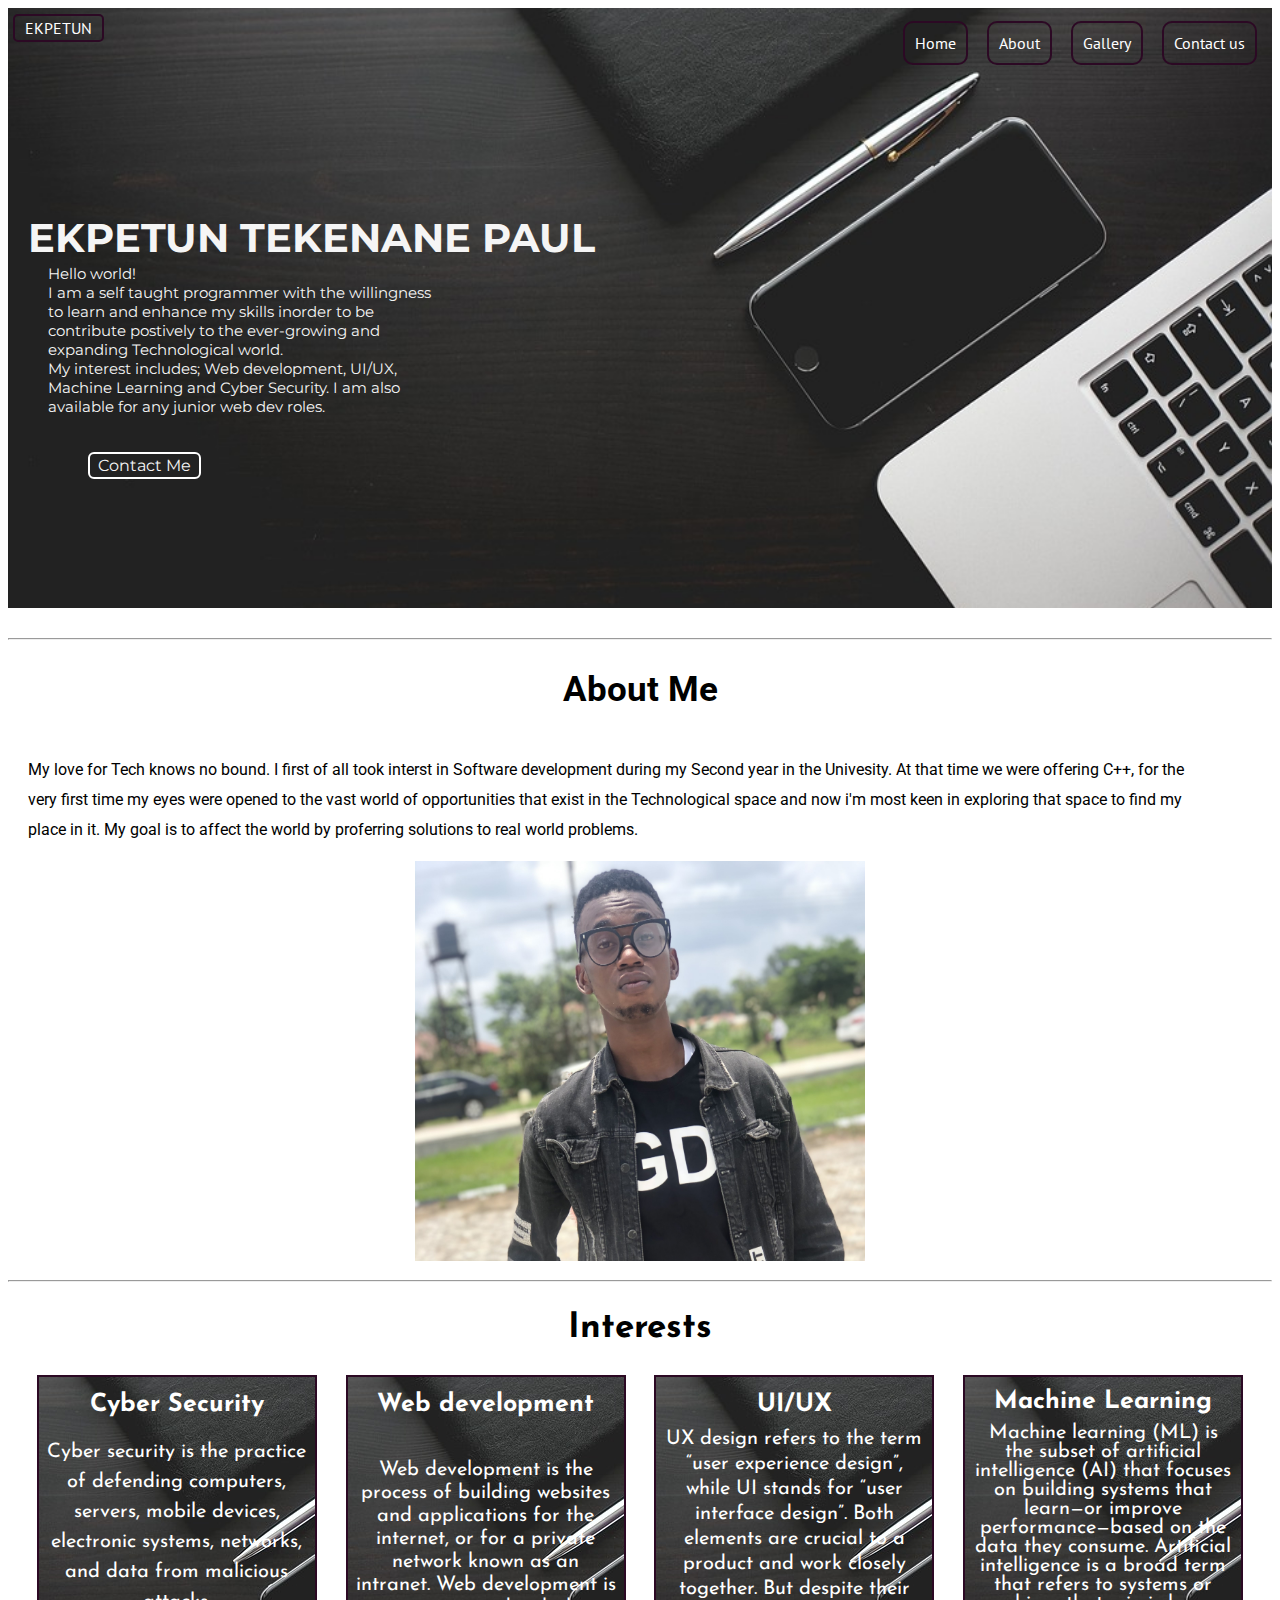
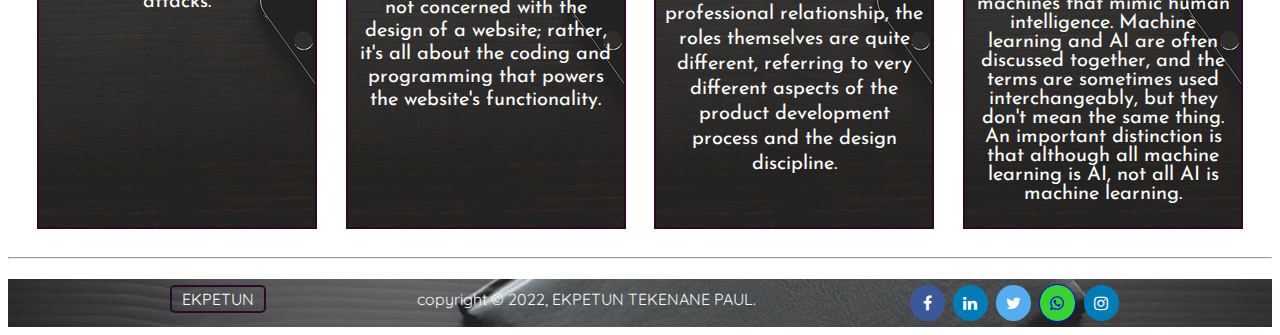
<file: index.html>
<!DOCTYPE html>
<html>
<head>
<meta name="viewport" content="width=device-width, initial-scale=1">
<link rel="stylesheet" href="style.css">
<link rel="stylesheet" href="https://cdnjs.cloudflare.com/ajax/libs/font-awesome/4.7.0/css/font-awesome.min.css">
</head>
<body>

  <section>
    <div class="header">
       <div class="header-icon">
          <a href="index.html">EKPETUN</a>
       </div>
       <div class="header-items">
          <nav>
            <a href="index.html">Home</a>
            <a href="about.html">About</a>
            <a href="gallery.html">Gallery</a>
            <a href="contact.html"> Contact us</a>
          </nav>
       </div>
    </div>

    <div class="intro">
       <h1>
          ekpetun tekenane paul
       </h1>
       <p>
          Hello world! <br> I am a self taught programmer with the willingness to learn and enhance my skills inorder to be contribute postively to the ever-growing and expanding Technological world. <br>
          My interest includes; Web development, UI/UX, Machine Learning and Cyber Security. I am also available for any junior web dev roles.
       </p>
       <a href="contact.html" target="_blank">Contact Me</a>
    </div>
 </section> <hr>

 <div class="about-me">
      <h2>About Me</h2>
      <div class="bio">
         <div class="clearfix">
            <img src="images/ndu.jpg" alt="my picture">
         </div>
         
         <p>
            My love for Tech knows no bound. I first of all took interst in Software development during my Second year in the Univesity.
            At that time we were offering C++, for the very first time my eyes were opened to the vast world of opportunities that exist in 
            the Technological space and now i'm most keen in exploring that space to find my place in it. My goal is to affect the world by proferring solutions to real world problems.
         </p>
      </div> 
 </div> <hr>

 <div class="interest">
      <h2>Interests</h2>
      <div class="interest-items">
         <div id="cyber">
            <h5>Cyber Security</h5>
            <p>
               Cyber security is the practice of defending computers, servers, 
               mobile devices, electronic systems, networks, and data from malicious attacks.
            </p> 
         </div>
     
         <div id="web">
            <h5>Web development</h5>
            <p>Web development is the process of building websites
                and applications for the internet, or for a private network known as 
                an intranet. Web development is not concerned with the design of a website; rather, 
                it's all about the coding and programming that powers the website's functionality.</p> 
         </div>
     
         <div id="ui">
            <h5>UI/UX</h5>
            <p>UX design refers to the term “user experience design”, while UI
                stands for “user interface design”. Both elements are crucial to a product
                and work closely together. But despite their professional relationship, 
               the roles themselves are quite different, referring to very different aspects of 
               the product development process and the design discipline.</p> 
         </div>
     
         <div id="machine">
            <h5>Machine Learning</h5>
            <p>Machine learning (ML) is the subset of artificial intelligence 
               (AI) that focuses on building systems that learn—or 
               improve performance—based on the data they consume. Artificial 
               intelligence is a broad term that refers to systems or machines that 
               mimic human intelligence. Machine learning and AI are often discussed together,
                and the terms are sometimes used interchangeably, but they don't mean the same thing.
                 An important distinction is that although all machine learning is AI, 
                 not all AI is machine learning.</p>    
         </div>
      </div>
    <hr>

 </div>

 <!-- <div class="footer">
   <div class="footer-items">
      <div class="footer-icon">
         <a href="index.html">EKPETUN</a>
      </div>
      <div class="c-right">
         copyright &copy; 2022, EKPETUN TEKENANE PAUL.
      </div>
      
      <div class="social">
         <a href="https://www.facebook.com/pauloskiii4real" class="fa fa-facebook"></a>
         <a href="https://www.linkedin.com/in/tekenane-paul-ekpetun-b38570103/" class="fa fa-linkedin"></a>
         <a href="https://twitter.com/EkpetunPaul" class="fa fa-twitter"></a>
         <a href="https://wa.me/+2347054612299" class="fa fa-whatsapp"></a>
         <a href="https://www.instagram.com/i_am_ekpetun" class="fa fa-instagram"></a>
      </div>
    </div>
 </div> -->
 <div class="footer">
   <div class="footer-icon">
      <a href="index.html">EKPETUN</a>
   </div>
   <div class="c-right">
      copyright &copy; 2022, EKPETUN TEKENANE PAUL.
   </div>
   <div class="social">
      <a href="https://www.facebook.com/pauloskiii4real" class="fa fa-facebook"></a>
      <a href="https://www.linkedin.com/in/tekenane-paul-ekpetun-b38570103/" class="fa fa-linkedin"></a>
      <a href="https://twitter.com/EkpetunPaul" class="fa fa-twitter"></a>
      <a href="https://wa.me/+2347054612299" class="fa fa-whatsapp"></a>
      <a href="https://www.instagram.com/i_am_ekpetun" class="fa fa-instagram"></a>
   </div>
</div>
      
</body>
</html>
</file>
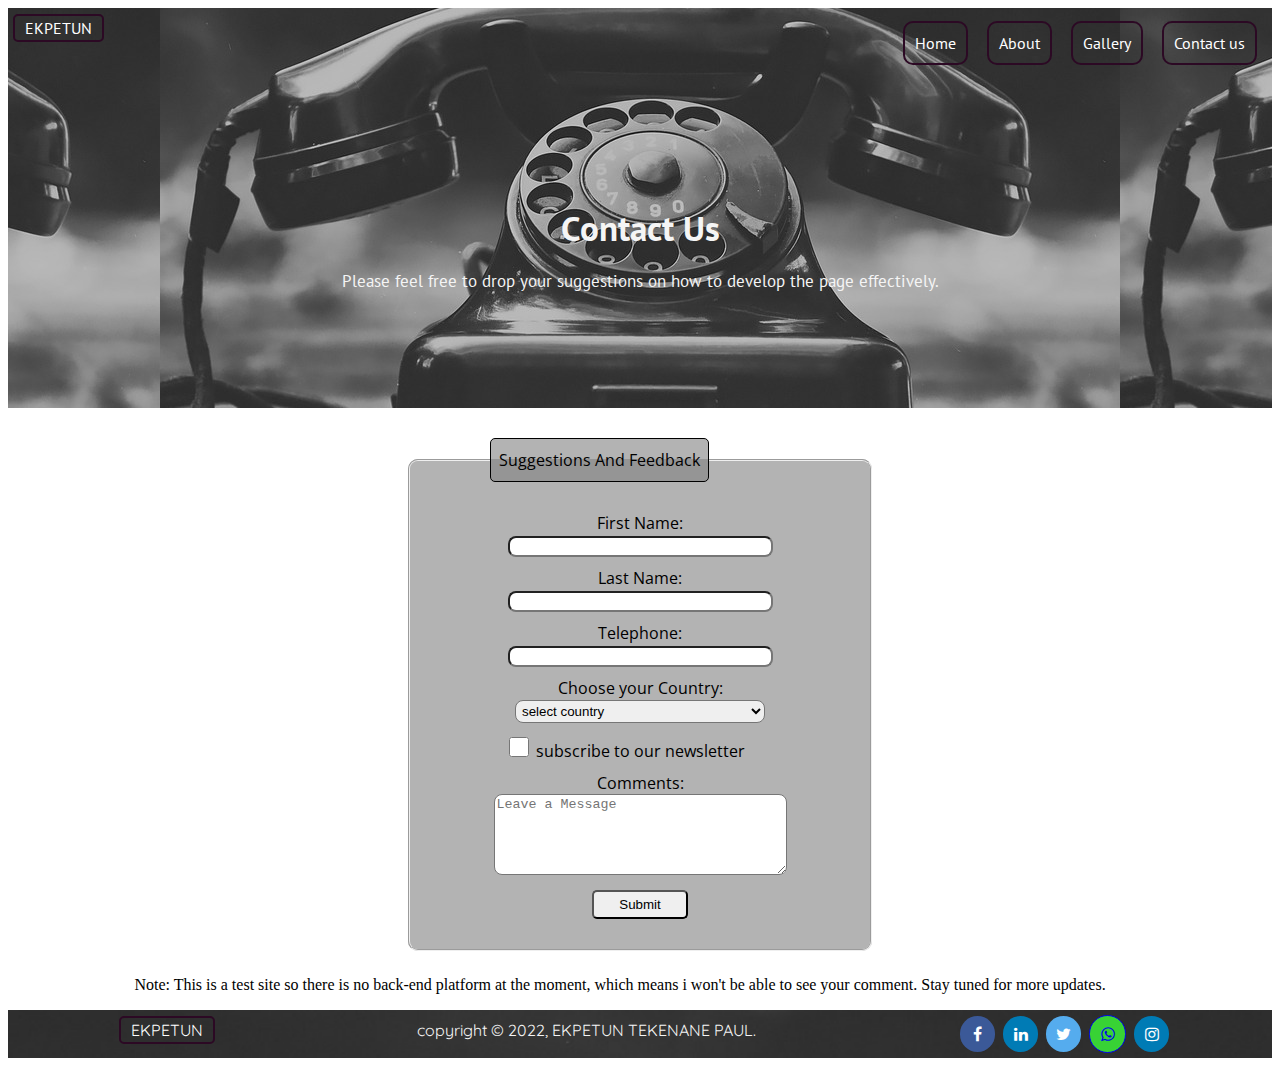
<file: contact.html>
<!DOCTYPE html>
<html lang="en">
<head>
   <meta charset="UTF-8">
   <meta http-equiv="X-UA-Compatible" content="IE=edge">
   <meta name="viewport" content="width=device-width, initial-scale=1.0">
   <title>Contact Us</title>
   <link rel="stylesheet" href="contact.css">
   <link rel="stylesheet" href="https://cdnjs.cloudflare.com/ajax/libs/font-awesome/4.7.0/css/font-awesome.min.css">
</head>
<body>
   <section class="about">
      <div class="header">
         <div class="header-icon">
            <a href="index.html">EKPETUN</a>
         </div>
         <nav class="header-items">
             <a href="index.html">Home</a>
             <a href="about.html">About</a>
             <a href="gallery.html">Gallery</a>
             <a href="contact.html"> Contact us</a>
         </nav>
      </div>
         
      <div class="contact">
         <div class="contact-items">
            <h1>Contact Us</h1>
            <p>
               Please feel free to drop your 
               suggestions on how to develop the page effectively.
            </p>  
         </div>
      </div>
   </section>
   
   <section class="contact-forms">
      <form action="#" method="post">
         <fieldset class="forms">
            <legend>suggestions and feedback</legend>

               <div class="firstname">
                  <label for="fname">First Name:</label> <br>
                  <input type="text" name="name" id="fname" size="30">
               </div>
            
               <div class="last name">
                  <label for="lname">Last Name:</label> <br>
                  <input type="text" name="name" id="lname" size="30">
               </div>

               <div class="telephone">
                  <label for="phone">Telephone:</label> <br>
                  <input type="tel" name="phone" id="phone" size="30">
               </div>

               <div class="Country">
                  <label for="country">Choose your Country:</label> <br>
                  <select id="country" name="country" size="1">
                     <option>select country</option>
                     <option value="AF">Afghanistan</option>
                     <option value="AX">Aland Islands</option>
                     <option value="AL">Albania</option>
                     <option value="DZ">Algeria</option>
                     <option value="AS">American Samoa</option>
                     <option value="AD">Andorra</option>
                     <option value="AO">Angola</option>
                     <option value="AI">Anguilla</option>
                     <option value="AQ">Antarctica</option>
                     <option value="AG">Antigua and Barbuda</option>
                     <option value="AR">Argentina</option>
                     <option value="AM">Armenia</option>
                     <option value="AW">Aruba</option>
                     <option value="AU">Australia</option>
                     <option value="AT">Austria</option>
                     <option value="AZ">Azerbaijan</option>
                     <option value="BS">Bahamas</option>
                     <option value="BH">Bahrain</option>
                     <option value="BD">Bangladesh</option>
                     <option value="BB">Barbados</option>
                     <option value="BY">Belarus</option>
                     <option value="BE">Belgium</option>
                     <option value="BZ">Belize</option>
                     <option value="BJ">Benin</option>
                     <option value="BM">Bermuda</option>
                     <option value="BT">Bhutan</option>
                     <option value="BO">Bolivia</option>
                     <option value="BQ">Bonaire, Sint Eustatius and Saba</option>
                     <option value="BA">Bosnia and Herzegovina</option>
                     <option value="BW">Botswana</option>
                     <option value="BV">Bouvet Island</option>
                     <option value="BR">Brazil</option>
                     <option value="IO">British Indian Ocean Territory</option>
                     <option value="BN">Brunei Darussalam</option>
                     <option value="BG">Bulgaria</option>
                     <option value="BF">Burkina Faso</option>
                     <option value="BI">Burundi</option>
                     <option value="KH">Cambodia</option>
                     <option value="CM">Cameroon</option>
                     <option value="CA">Canada</option>
                     <option value="CV">Cape Verde</option>
                     <option value="KY">Cayman Islands</option>
                     <option value="CF">Central African Republic</option>
                     <option value="TD">Chad</option>
                     <option value="CL">Chile</option>
                     <option value="CN">China</option>
                     <option value="CX">Christmas Island</option>
                     <option value="CC">Cocos (Keeling) Islands</option>
                     <option value="CO">Colombia</option>
                     <option value="KM">Comoros</option>
                     <option value="CG">Congo</option>
                     <option value="CD">Congo, Democratic Republic of the Congo</option>
                     <option value="CK">Cook Islands</option>
                     <option value="CR">Costa Rica</option>
                     <option value="CI">Cote D'Ivoire</option>
                     <option value="HR">Croatia</option>
                     <option value="CU">Cuba</option>
                     <option value="CW">Curacao</option>
                     <option value="CY">Cyprus</option>
                     <option value="CZ">Czech Republic</option>
                     <option value="DK">Denmark</option>
                     <option value="DJ">Djibouti</option>
                     <option value="DM">Dominica</option>
                     <option value="DO">Dominican Republic</option>
                     <option value="EC">Ecuador</option>
                     <option value="EG">Egypt</option>
                     <option value="SV">El Salvador</option>
                     <option value="GQ">Equatorial Guinea</option>
                     <option value="ER">Eritrea</option>
                     <option value="EE">Estonia</option>
                     <option value="ET">Ethiopia</option>
                     <option value="FK">Falkland Islands (Malvinas)</option>
                     <option value="FO">Faroe Islands</option>
                     <option value="FJ">Fiji</option>
                     <option value="FI">Finland</option>
                     <option value="FR">France</option>
                     <option value="GF">French Guiana</option>
                     <option value="PF">French Polynesia</option>
                     <option value="TF">French Southern Territories</option>
                     <option value="GA">Gabon</option>
                     <option value="GM">Gambia</option>
                     <option value="GE">Georgia</option>
                     <option value="DE">Germany</option>
                     <option value="GH">Ghana</option>
                     <option value="GI">Gibraltar</option>
                     <option value="GR">Greece</option>
                     <option value="GL">Greenland</option>
                     <option value="GD">Grenada</option>
                     <option value="GP">Guadeloupe</option>
                     <option value="GU">Guam</option>
                     <option value="GT">Guatemala</option>
                     <option value="GG">Guernsey</option>
                     <option value="GN">Guinea</option>
                     <option value="GW">Guinea-Bissau</option>
                     <option value="GY">Guyana</option>
                     <option value="HT">Haiti</option>
                     <option value="HM">Heard Island and Mcdonald Islands</option>
                     <option value="VA">Holy See (Vatican City State)</option>
                     <option value="HN">Honduras</option>
                     <option value="HK">Hong Kong</option>
                     <option value="HU">Hungary</option>
                     <option value="IS">Iceland</option>
                     <option value="IN">India</option>
                     <option value="ID">Indonesia</option>
                     <option value="IR">Iran, Islamic Republic of</option>
                     <option value="IQ">Iraq</option>
                     <option value="IE">Ireland</option>
                     <option value="IM">Isle of Man</option>
                     <option value="IL">Israel</option>
                     <option value="IT">Italy</option>
                     <option value="JM">Jamaica</option>
                     <option value="JP">Japan</option>
                     <option value="JE">Jersey</option>
                     <option value="JO">Jordan</option>
                     <option value="KZ">Kazakhstan</option>
                     <option value="KE">Kenya</option>
                     <option value="KI">Kiribati</option>
                     <option value="KP">Korea, Democratic People's Republic of</option>
                     <option value="KR">Korea, Republic of</option>
                     <option value="XK">Kosovo</option>
                     <option value="KW">Kuwait</option>
                     <option value="KG">Kyrgyzstan</option>
                     <option value="LA">Lao People's Democratic Republic</option>
                     <option value="LV">Latvia</option>
                     <option value="LB">Lebanon</option>
                     <option value="LS">Lesotho</option>
                     <option value="LR">Liberia</option>
                     <option value="LY">Libyan Arab Jamahiriya</option>
                     <option value="LI">Liechtenstein</option>
                     <option value="LT">Lithuania</option>
                     <option value="LU">Luxembourg</option>
                     <option value="MO">Macao</option>
                     <option value="MK">Macedonia, the Former Yugoslav Republic of</option>
                     <option value="MG">Madagascar</option>
                     <option value="MW">Malawi</option>
                     <option value="MY">Malaysia</option>
                     <option value="MV">Maldives</option>
                     <option value="ML">Mali</option>
                     <option value="MT">Malta</option>
                     <option value="MH">Marshall Islands</option>
                     <option value="MQ">Martinique</option>
                     <option value="MR">Mauritania</option>
                     <option value="MU">Mauritius</option>
                     <option value="YT">Mayotte</option>
                     <option value="MX">Mexico</option>
                     <option value="FM">Micronesia, Federated States of</option>
                     <option value="MD">Moldova, Republic of</option>
                     <option value="MC">Monaco</option>
                     <option value="MN">Mongolia</option>
                     <option value="ME">Montenegro</option>
                     <option value="MS">Montserrat</option>
                     <option value="MA">Morocco</option>
                     <option value="MZ">Mozambique</option>
                     <option value="MM">Myanmar</option>
                     <option value="NA">Namibia</option>
                     <option value="NR">Nauru</option>
                     <option value="NP">Nepal</option>
                     <option value="NL">Netherlands</option>
                     <option value="AN">Netherlands Antilles</option>
                     <option value="NC">New Caledonia</option>
                     <option value="NZ">New Zealand</option>
                     <option value="NI">Nicaragua</option>
                     <option value="NE">Niger</option>
                     <option value="NG">Nigeria</option>
                     <option value="NU">Niue</option>
                     <option value="NF">Norfolk Island</option>
                     <option value="MP">Northern Mariana Islands</option>
                     <option value="NO">Norway</option>
                     <option value="OM">Oman</option>
                     <option value="PK">Pakistan</option>
                     <option value="PW">Palau</option>
                     <option value="PS">Palestinian Territory, Occupied</option>
                     <option value="PA">Panama</option>
                     <option value="PG">Papua New Guinea</option>
                     <option value="PY">Paraguay</option>
                     <option value="PE">Peru</option>
                     <option value="PH">Philippines</option>
                     <option value="PN">Pitcairn</option>
                     <option value="PL">Poland</option>
                     <option value="PT">Portugal</option>
                     <option value="PR">Puerto Rico</option>
                     <option value="QA">Qatar</option>
                     <option value="RE">Reunion</option>
                     <option value="RO">Romania</option>
                     <option value="RU">Russian Federation</option>
                     <option value="RW">Rwanda</option>
                     <option value="BL">Saint Barthelemy</option>
                     <option value="SH">Saint Helena</option>
                     <option value="KN">Saint Kitts and Nevis</option>
                     <option value="LC">Saint Lucia</option>
                     <option value="MF">Saint Martin</option>
                     <option value="PM">Saint Pierre and Miquelon</option>
                     <option value="VC">Saint Vincent and the Grenadines</option>
                     <option value="WS">Samoa</option>
                     <option value="SM">San Marino</option>
                     <option value="ST">Sao Tome and Principe</option>
                     <option value="SA">Saudi Arabia</option>
                     <option value="SN">Senegal</option>
                     <option value="RS">Serbia</option>
                     <option value="CS">Serbia and Montenegro</option>
                     <option value="SC">Seychelles</option>
                     <option value="SL">Sierra Leone</option>
                     <option value="SG">Singapore</option>
                     <option value="SX">Sint Maarten</option>
                     <option value="SK">Slovakia</option>
                     <option value="SI">Slovenia</option>
                     <option value="SB">Solomon Islands</option>
                     <option value="SO">Somalia</option>
                     <option value="ZA">South Africa</option>
                     <option value="GS">South Georgia and the South Sandwich Islands</option>
                     <option value="SS">South Sudan</option>
                     <option value="ES">Spain</option>
                     <option value="LK">Sri Lanka</option>
                     <option value="SD">Sudan</option>
                     <option value="SR">Suriname</option>
                     <option value="SJ">Svalbard and Jan Mayen</option>
                     <option value="SZ">Swaziland</option>
                     <option value="SE">Sweden</option>
                     <option value="CH">Switzerland</option>
                     <option value="SY">Syrian Arab Republic</option>
                     <option value="TW">Taiwan, Province of China</option>
                     <option value="TJ">Tajikistan</option>
                     <option value="TZ">Tanzania, United Republic of</option>
                     <option value="TH">Thailand</option>
                     <option value="TL">Timor-Leste</option>
                     <option value="TG">Togo</option>
                     <option value="TK">Tokelau</option>
                     <option value="TO">Tonga</option>
                     <option value="TT">Trinidad and Tobago</option>
                     <option value="TN">Tunisia</option>
                     <option value="TR">Turkey</option>
                     <option value="TM">Turkmenistan</option>
                     <option value="TC">Turks and Caicos Islands</option>
                     <option value="TV">Tuvalu</option>
                     <option value="UG">Uganda</option>
                     <option value="UA">Ukraine</option>
                     <option value="AE">United Arab Emirates</option>
                     <option value="GB">United Kingdom</option>
                     <option value="US">United States</option>
                     <option value="UM">United States Minor Outlying Islands</option>
                     <option value="UY">Uruguay</option>
                     <option value="UZ">Uzbekistan</option>
                     <option value="VU">Vanuatu</option>
                     <option value="VE">Venezuela</option>
                     <option value="VN">Viet Nam</option>
                     <option value="VG">Virgin Islands, British</option>
                     <option value="VI">Virgin Islands, U.s.</option>
                     <option value="WF">Wallis and Futuna</option>
                     <option value="EH">Western Sahara</option>
                     <option value="YE">Yemen</option>
                     <option value="ZM">Zambia</option>
                     <option value="ZW">Zimbabwe</option></select>
               </div>

               <div class="check">
                  <input type="checkbox" name="news" id="news">
                  <label for="news" id="news"><span>subscribe to our newsletter</span> </label>
               </div>

               <div class="comment">
                  <label for="comment" id="comment">Comments:</label> <br>
                  <textarea name="comment" id="comment" cols="34" rows="5" placeholder="Leave a Message"></textarea>
               </div>
            <button type="submit">Submit</button>
            
         </fieldset>
      
      </form>
      <div class="note">
         <p>
            Note: This is a test site so there is no back-end platform at the moment, which means 
            i won't be able to see your comment. Stay tuned for more updates.
         </p>
      </div>
   </section>
      
   <div class="footer">
      <div class="footer-items">
         <div class="footer-icon">
            <a href="index.html">EKPETUN</a>
         </div>
         <div class="c-right">
            copyright &copy; 2022, EKPETUN TEKENANE PAUL.
         </div>
         <div class="social">
            <a href="https://www.facebook.com/pauloskiii4real" class="fa fa-facebook"></a>
            <a href="https://www.linkedin.com/in/tekenane-paul-ekpetun-b38570103/" class="fa fa-linkedin"></a>
            <a href="https://twitter.com/EkpetunPaul" class="fa fa-twitter"></a>
            <a href="https://wa.me/+2347054612299" class="fa fa-whatsapp"></a>
            <a href="https://www.instagram.com/i_am_ekpetun" class="fa fa-instagram"></a>
         </div>
       </div>
    </div>

</body>
</html>
</file>
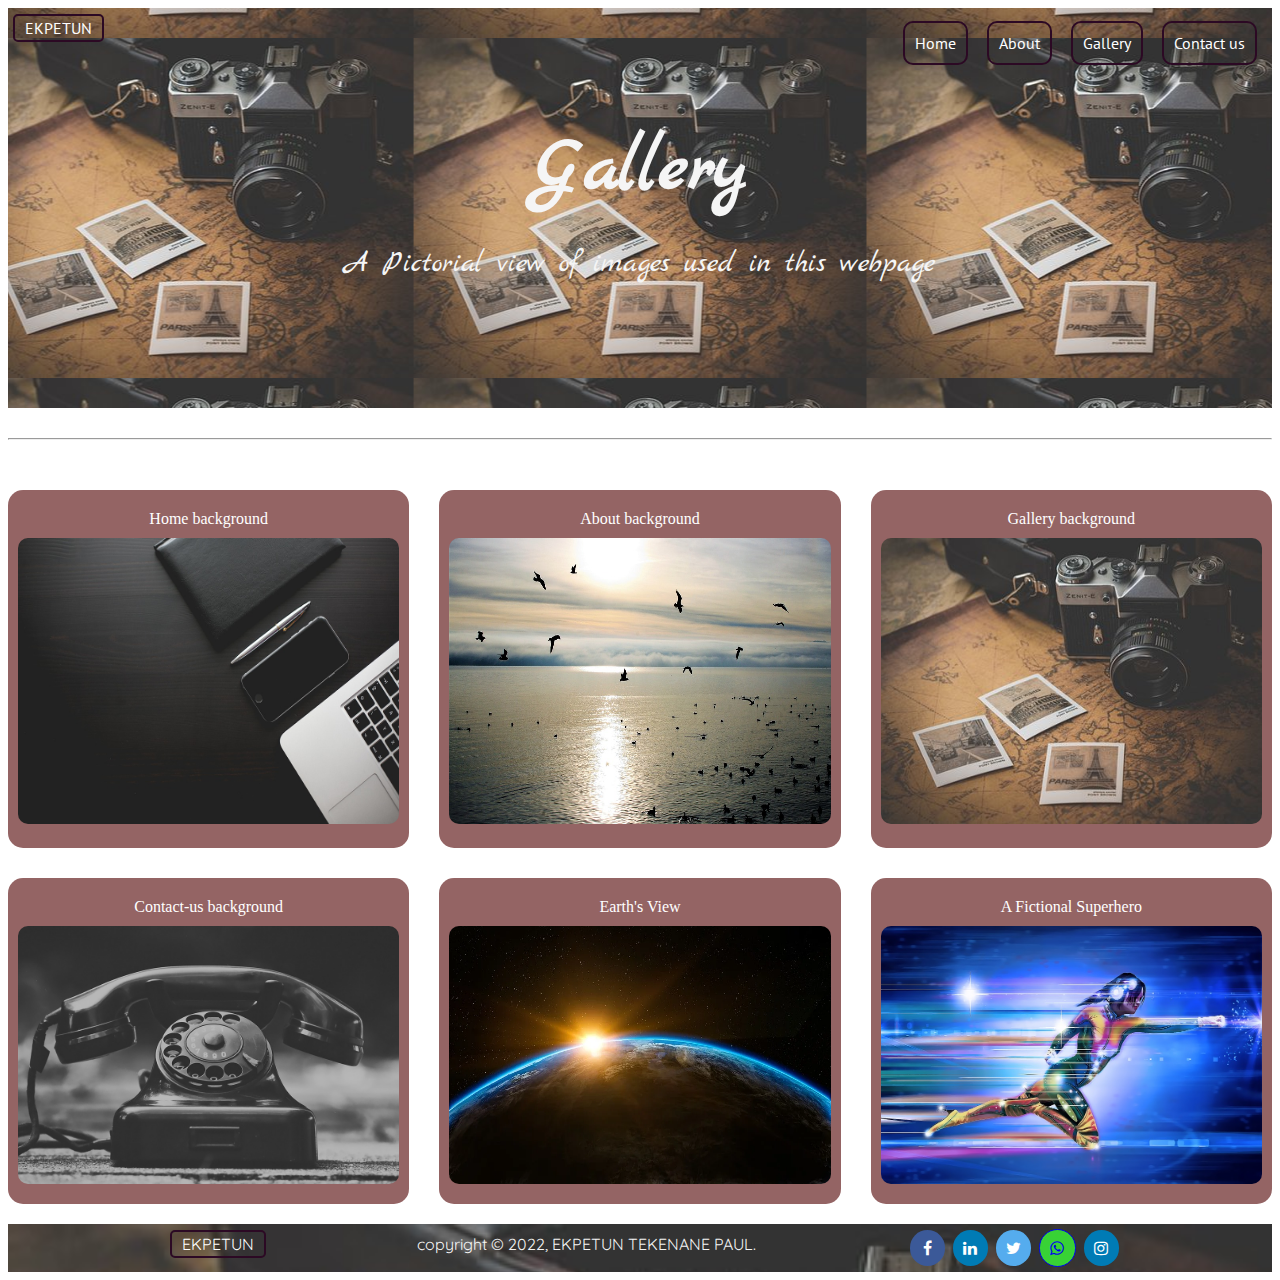
<file: gallery.html>
<!DOCTYPE html>
<html lang="en">
<head>
   <meta charset="UTF-8">
   <meta http-equiv="X-UA-Compatible" content="IE=edge">
   <meta name="viewport" content="width=device-width, initial-scale=1.0">
   <title>Gallery</title>
   <link rel="stylesheet" href="gallery.css">
   <link rel="stylesheet" href="https://cdnjs.cloudflare.com/ajax/libs/font-awesome/4.7.0/css/font-awesome.min.css">
</head>
<body>
   <section class="header">
      <div class="header-items">
         <div class="header-icon">
            <a href="index.html">EKPETUN</a>
         </div>
         <div class="header-items">
            <nav>
              <a href="index.html">Home</a>
              <a href="about.html">About</a>
              <a href="gallery.html">Gallery</a>
              <a href="contact.html"> Contact us</a>
            </nav>
         </div>   
      </div>
      
      <h1>Gallery</h1>
      <p>A Pictorial view of images used in this webpage</p>
   </section> <hr>
      
   <div class="container">
      <div class="container-items" data-hover="Click to view Image">

         <div>
            <label for>Home background</label>
            <a href="https://pixabay.com/photos/office-desk-smartphone-modern-865091/" target="_blank">
               <img src="images/office.jpg" alt="office img">
            </a> 
         </div>
         
         <div>
            <label for="">About background</label>
            <a href="https://pixabay.com/photos/morning-east-birds-shine-2891123/" target="_blank">
               <img src="images/morning.jpg" alt="tree logo" id="about">
            </a>
         </div>

         <div>
            <label for="gallery">Gallery background</label>
            <a href="https://pixabay.com/photos/office-desk-smartphone-modern-865091/" target="_blank">
               <img src="images/camera.jpg" alt="camera logo">
            </a>
         </div>

         <div>
            <label for="">Contact-us background</label>
            <a href="https://pixabay.com/photos/telephone-vintage-monochrome-phone-3594206/" target="_blank">
               <img src="images/tel.jpg" alt="telephone logo">
            </a>
         </div>

         <div>
            <label for="nature">Earth's View</label>
            <a href="https://pixabay.com/illustrations/earth-space-sunlight-sun-rays-1756274/" target="_blank">
               <img src="images/earth.jpg" alt="nature pic">
            </a>
         </div>

         <div>
            <label for="cup">A Fictional Superhero</label>
            <a href="https://pixabay.com/illustrations/superhero-girl-speed-runner-534120/" target="_blank">
               <img src="images/superhero.jpg" alt="World cup logo" id="cup">
            </a>
         </div>
   
      </div>
   </div>
   

   <div class="footer">
      <div class="footer-icon">
         <a href="index.html">EKPETUN</a>
      </div>
      <div class="c-right">
         copyright &copy; 2022, EKPETUN TEKENANE PAUL.
      </div>
      <div class="social">
         <a href="https://www.facebook.com/pauloskiii4real" class="fa fa-facebook"></a>
         <a href="https://www.linkedin.com/in/tekenane-paul-ekpetun-b38570103/" class="fa fa-linkedin"></a>
         <a href="https://twitter.com/EkpetunPaul" class="fa fa-twitter"></a>
         <a href="https://wa.me/+2347054612299" class="fa fa-whatsapp"></a>
         <a href="https://www.instagram.com/i_am_ekpetun" class="fa fa-instagram"></a>
      </div>
   </div>

</body>
</html>
</file>
<file: style.css>
@import url('https://fonts.googleapis.com/css2?family=Assistant:wght@300;500&family=Josefin+Sans&family=Montserrat&family=Open+Sans&family=PT+Sans&family=PT+Serif&family=Quicksand&family=Roboto:ital,wght@0,400;1,100&display=swap');
section{
  background-image: url(images/office.jpg);
  background-position: center;
  background-size: cover;
  height: 600px;
  font-family: "PT Sans";
  margin-bottom: 30px;
}
.header{
  display: flex;
  justify-content: space-between;
  padding: 0px;
  margin: 0px;
}
.header-icon{
  margin-top: 10px;
  margin-left: 5px;
}
.header-icon a{
  border: 2px solid rgb(44, 9, 36);
  border-radius: 5px;
  padding: 2px 10px;
  text-decoration: none;
  color:white;
  transition: transform -1s ;
}
nav{
  margin-top: 25px;
}
nav a{
  border: 2px solid rgb(44, 9, 36);
  border-radius: 10px;
  text-decoration: none;
  color: white;
  margin-right: 15px;
  padding: 10px;
}
.intro{
  color:whitesmoke;
  margin-top: 160px;
  font-family: "Montserrat";
}
.intro h1{
  text-transform: uppercase;
  font-size: 40px;
  margin-left: 20px;
}
.intro p{
  margin-top: -25px;
  margin-left: 40px;
  font-size: 15px;
  width: 400px;
  margin-bottom: 40px;
}
.intro a{
  border: 2px solid white ;
  padding: 2px 8px;
  border-radius: 6px;
  color: whitesmoke;
  text-decoration: none;
  margin-left: 80px;
}
.about-me{
  font-family: "Roboto";
  margin-bottom: 15px;
}
.about-me h2{
  text-align: center;
  font-size: 35px;

}
.bio{
  display: flex;
  justify-content: space-around;
  flex-wrap: wrap-reverse;
}
.bio img{
  width: 450px;
  height: 400px;
}
.bio p{
  margin-left: 20px;
  margin-right: 80px;
  line-height: 30px;
}
.interest{
  font-family: "Josefin Sans";
}
.interest h2{
  text-align: center;
  font-size: 35px;
}
.interest-items{
  display: flex;
  justify-content: space-evenly;
  flex-wrap: wrap;
}
#cyber {
  border: 2px solid rgb(44, 9, 36);
  width:260px;
  height: 450px;
  padding: 0px 8px;
  margin-bottom: 20px;
  transition: transform -1s;
  background-image: url(images/office.jpg);
  background-position: center;
  color: white;
}
#cyber:hover{
  transform: translateY(-10px);
}
#cyber h5{
  text-align: center;
  font-size: 25px;
  margin: 15px;
}
#cyber p{
  text-align: center;
  font-size: 20px;
  line-height: 30px;
}
#web {
  border: 2px solid rgb(44, 9, 36);
  width:260px;
  height: 450px;
  padding: 0px 8px;
  margin-bottom: 20px;
  transition: transform -1s;
  background-image: url(images/office.jpg);
  background-position: center;
  color: white;
}
#web:hover{
  transform: translateY(-10px);
}
#web h5{
  margin-top: 15px;
  text-align: center;
  font-size: 25px;
}
#web p{
  text-align: center;
  font-size: 20px;
  line-height: 23px;
}
#ui {
  border: 2px solid rgb(44, 9, 36);
  width:260px;
  height: 450px;
  padding: 0px 8px;
  margin-bottom: 20px;
  transition: transform -1s;
  background-image: url(images/office.jpg);
  background-position: center;
  color: white;
}
#ui:hover {
  transform: translateY(-10px);
}
#ui h5{
  margin-bottom: -10px;
  margin-top:15px ;
  text-align: center;
  font-size: 25px;
}
#ui p{
  text-align: center;
  font-size: 20px;
  line-height: 25px;
}
#machine {
  border: 2px solid rgb(44, 9, 36);
  width:260px;
  height: 450px;
  padding: 0px 8px;
  margin-bottom: 20px;
  transition: transform -1s;
  background-image: url(images/office.jpg);
  background-position: center;
  color: white;
}
#machine:hover{
  transform: translateY(-10px);
}
#machine h5{
  margin-top: 12px;
  text-align: center;
  font-size: 25px;
  margin-bottom: -10px;
}
#machine p{
  text-align: center;
  font-size: 20px;
  line-height: 19px;
}
.footer{
  margin-top: 20px;
  display: flex;
  justify-content: space-evenly;
  flex-wrap: wrap;
  background-image: url(images/office.jpg);
  background-size: 100%;
  height: fit-content;
  font-family: "Quicksand";
  color: whitesmoke;
}
.footer-icon{
  margin: 10px 0px 0px 10px;
}
.footer-icon a{
  border: 2px solid rgb(44, 9, 36);
  border-radius: 5px;
  padding: 2px 10px;
  text-decoration: none;
  color:white;
}
.c-right{
  margin-top: 10px;
}
.fa {
   padding: 10px;
   font-size: 30px;
   width: 15px;
   text-align: center;
   text-decoration: none;
   margin: 5px 2px;
 }
 .fa:hover {
     opacity: 0.7;
 }
 .fa-facebook {
   border-radius:50px;
   background: #3B5998;
   color: white;
   transition: transform 1s;
 }
 .fa-facebook:hover{
  transform: translateY(-4px);
  opacity: 0.4;
 }
 .fa-twitter {
   background: #55ACEE;
   color: white;
   border-radius: 50px;
   transition: transform 1s;
 }
 .fa-twitter:hover{
  transform: translateY(-4px);
  opacity: 0.4;
 }
 .fa-whatsapp{
   background: #38d235;
   border: 1px solid ;
   border-radius: 50px;
   width: 15px;
   transition: transform 1s;
 }
 .fa-whatsapp:hover{
  transform: translateY(-4px);
  opacity: 0.4;
 }
 .fa-linkedin {
   background: #007bb5;
   color: white;
   border-radius: 50px;
   transition: transform 1s;
 }
 .fa-linkedin:hover{
  transform: translateY(-4px);
  opacity: 0.4;
 }
 .fa-instagram {
   background: #007bb5;
   color: white;
   border-radius: 50px;
   transition: transform 1s;
 }
 .fa-instagram:hover{
  transform: translateY(-4px);
  opacity: 0.4;
 }
</file>
<file: contact.css>
@import url('https://fonts.googleapis.com/css2?family=Assistant:wght@300;500&family=Josefin+Sans&family=Montserrat&family=Open+Sans&family=PT+Sans&family=PT+Serif&family=Quicksand&family=Roboto:ital,wght@0,400;1,100&display=swap');
*body {
  margin: 0px;
  padding: 0px;
}
.about{
  background-image: url(images/tel.jpg);
  background-position: center;
  background-size: 100% contain;
  height: 400px;
  font-family: "PT Sans";
  margin-bottom: 30px;
}
.header{
  display: flex;
  justify-content: space-between;
  padding: 0px;
  margin: 0px;
}
.header-icon{
  margin-top: 10px;
  margin-left: 5px;
}
.header-icon a{
  border: 2px solid rgb(44, 9, 36);
  border-radius: 5px;
  padding: 2px 10px;
  text-decoration: none;
  color:white;
}
nav{
  margin-top: 25px;
}
nav a{
  border: 2px solid rgb(44, 9, 36);
  border-radius: 10px;
  text-decoration: none;
  color: white;
  margin-right: 15px;
  padding: 10px;
}
.contact-forms{
  display: block;
}
.contact-items{
  text-align: center;
  margin-top: 160px;
  color: whitesmoke;
  line-height: 30px;
}
.contact-items h1{
  font-size: 35px;
}
.contact-items p{
  font-size: 17px;
}
form{
  font-family: "Open Sans";
  margin:2% 5%;
}
fieldset{
  display: block;
  border-radius: 10px;
  padding: 30px 80px;
  background-color: rgba(128, 128, 128, 0.6);
  max-width: 300px;
  margin: 0 auto;
  text-align: center;
}
legend {
  border: 1px solid black;
  border-radius: 5px;
  text-align: left;
  margin-right: 50px;
  padding: 10px 8px;
  text-transform: capitalize;
  background-color: rgba(128, 128, 128, 0.6);
}
#news{
  width: 20px;
  height: 20px;
  margin-bottom: 15px;
  margin-top: 4px;
}
#country{
  width: 250px;
  padding: 2px;
}
#fname,#lname,#comment,#country,#phone{
  border-radius: 8px;
  margin-bottom: 10px;
}
.note{
  margin: 0 auto;
  padding: 0 10%;
}
#news span{
  margin-right: 30px;
  font-size: 16px;
}
button {
  border-radius: 5px;
  padding: 5px 25px;
}
.footer{
  background-image: url(images/tel.jpg);
  background-size: 100%;
  height: fit-content;
  font-family: "Quicksand";
  color: whitesmoke;
}
.footer-items {
  display: flex;
  justify-content: space-around;
  flex-wrap: wrap;
}
.footer-icon{
  margin: 10px 0px 0px 10px;
}
.footer-icon a{
  border: 2px solid rgb(44, 9, 36);
  border-radius: 5px;
  padding: 2px 10px;
  text-decoration: none;
  color:white;
}
.c-right{
  margin-top: 10px;
}
@media only screen and (max-width: 600px) {
  .nav {
      font-size: 14px;
 }
 
}
.fa {
  padding: 10px;
  font-size: 30px;
  width: 15px;
  text-align: center;
  text-decoration: none;
  margin: 5px 2px;
}
.fa:hover {
    opacity: 0.7;
}
.fa-facebook {
  border-radius:50px;
  background: #3B5998;
  color: white;
  transition: transform 1s;
}
.fa-facebook:hover{
 transform: translateY(-4px);
 opacity: 0.4;
}
.fa-twitter {
  background: #55ACEE;
  color: white;
  border-radius: 50px;
  transition: transform 1s;
}
.fa-twitter:hover{
 transform: translateY(-4px);
 opacity: 0.4;
}
.fa-whatsapp{
  background: #38d235;
  border: 1px solid ;
  border-radius: 50px;
  width: 15px;
  transition: transform 1s;
}
.fa-whatsapp:hover{
 transform: translateY(-4px);
 opacity: 0.4;
}
.fa-linkedin {
  background: #007bb5;
  color: white;
  border-radius: 50px;
  transition: transform 1s;
}
.fa-linkedin:hover{
 transform: translateY(-4px);
 opacity: 0.4;
}
.fa-instagram {
  background: #007bb5;
  color: white;
  border-radius: 50px;
  transition: transform 1s;
}
.fa-instagram:hover{
 transform: translateY(-4px);
 opacity: 0.4;
}
</file>
<file: gallery.css>
@import url('https://fonts.googleapis.com/css2?family=Assistant:wght@300;500&family=Josefin+Sans&family=Marck+Script&family=Montserrat&family=Open+Sans&family=PT+Sans&family=PT+Serif&family=Quicksand&family=Roboto:ital,wght@0,400;1,100&display=swap');
*body{
  margin: 0px;
  padding: 0px;
}
.header{
  background-image: url(images/camera.jpg);
  background-position: center;
  background-size: 100% contain;
  height: 400px;
  font-family: "PT Sans";
  margin-bottom: 30px;
}
.header-items{
  display: flex;
  justify-content: space-between;
  padding: 0px;
  margin: 0px;
}
.header-icon{
  margin-top: 10px;
  margin-left: 5px;
}
.header-icon a{
  border: 2px solid rgb(44, 9, 36);
  border-radius: 5px;
  padding: 2px 10px;
  text-decoration: none;
  color:white;
}
nav{
  margin-top: 25px;
}
nav a{
  border: 2px solid rgb(44, 9, 36);
  border-radius: 10px;
  text-decoration: none;
  color: white;
  margin-right: 15px;
  padding: 10px;
}
section h1{
  text-align: center;
  font-size: 75px;
  margin-top: 70px;
  margin-bottom: -2px;
  color: whitesmoke;
  font-family: "Marck Script";
}
section p{
  color: whitesmoke;
  font-size: 30px;
  text-align: center;
  font-family: "Marck Script";
}
.container-items{
    display: grid;
    grid-template-columns: repeat(auto-fit, minmax(350px, 1fr));
    grid-gap: 30px;
    margin-top: 50px;
}

.container-items div{
  background: rgba(122, 63, 63, 0.806);
  border-radius: 15px;
  text-align: center;
  padding: 20px 0px;
}
.container-items img{
  width: 95%;
  height: 90%;
  margin-top: 10px;
  border-radius: 10px;
}
label{
   color: white;
}
.footer{
  margin-top: 20px;
  display: flex;
  justify-content: space-evenly;
  flex-wrap: wrap;
  background-image: url(images/camera.jpg);
  background-size: 100%;
  height: fit-content;
  font-family: "Quicksand";
  color: whitesmoke;
}
.footer-icon{
  margin: 10px 0px 0px 10px;
}
.footer-icon a{
  border: 2px solid rgb(44, 9, 36);
  border-radius: 5px;
  padding: 2px 10px;
  text-decoration: none;
  color:white;
}
.c-right{
  margin-top: 10px;
}
.fa {
  padding: 10px;
  font-size: 30px;
  width: 15px;
  text-align: center;
  text-decoration: none;
  margin: 5px 2px;
}
.fa:hover {
    opacity: 0.7;
}
.fa-facebook {
  border-radius:50px;
  background: #3B5998;
  color: white;
  transition: transform 1s;
}
.fa-facebook:hover{
 transform: translateY(-4px);
 opacity: 0.4;
}
.fa-twitter {
  background: #55ACEE;
  color: white;
  border-radius: 50px;
  transition: transform 1s;
}
.fa-twitter:hover{
 transform: translateY(-4px);
 opacity: 0.4;
}
.fa-whatsapp{
  background: #38d235;
  border: 1px solid ;
  border-radius: 50px;
  width: 15px;
  transition: transform 1s;
}
.fa-whatsapp:hover{
 transform: translateY(-4px);
 opacity: 0.4;
}
.fa-linkedin {
  background: #007bb5;
  color: white;
  border-radius: 50px;
  transition: transform 1s;
}
.fa-linkedin:hover{
 transform: translateY(-4px);
 opacity: 0.4;
}
.fa-instagram {
  background: #007bb5;
  color: white;
  border-radius: 50px;
  transition: transform 1s;
}
.fa-instagram:hover{
 transform: translateY(-4px);
 opacity: 0.4;
}
</file>
